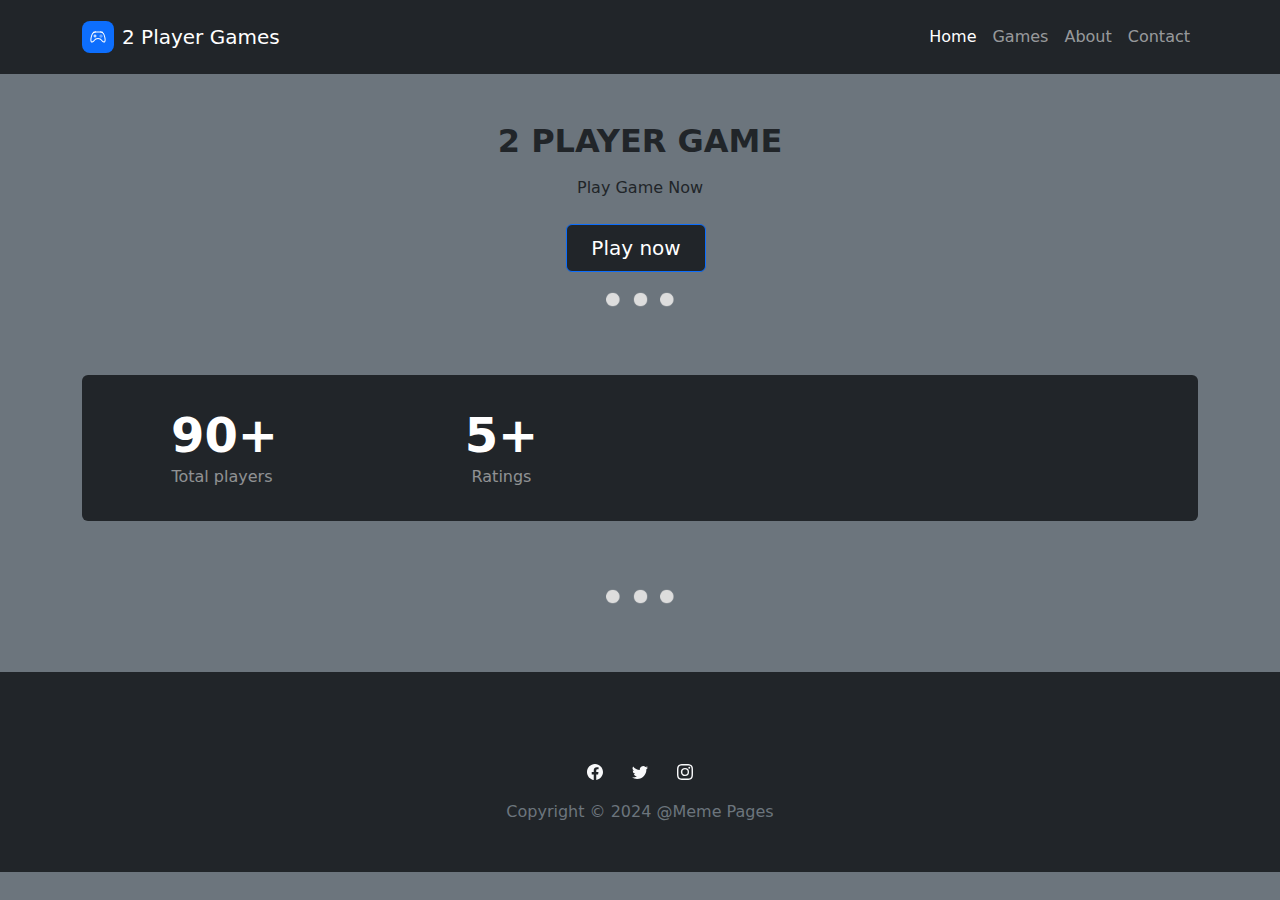
<file: index.html>
<!DOCTYPE html>
<html lang="en">

<head>
    <meta charset="utf-8">
    <meta name="viewport" content="width=device-width, initial-scale=1.0, shrink-to-fit=no">
    <title>2 Player Game</title>
    <link rel="stylesheet" href="assets/bootstrap/css/bootstrap.min.css">
    <link rel="stylesheet" href="assets/css/Articles-Cards-images.css">
    <link rel="stylesheet" href="assets/css/divider-text-middle.css">
    <link rel="stylesheet" href="assets/css/Juvi---3-Bullets-Divider---Center-Grey.css">
    <link rel="stylesheet" href="assets/css/Navbar-Right-Links-Dark-icons.css">
</head>

<body class="bg-secondary">
    <nav class="navbar navbar-dark navbar-expand-md bg-dark py-3">
        <div class="container"><a class="navbar-brand d-flex align-items-center" href="#"><span class="bs-icon-sm bs-icon-rounded bs-icon-primary d-flex justify-content-center align-items-center me-2 bs-icon"><svg xmlns="http://www.w3.org/2000/svg" width="1em" height="1em" fill="currentColor" viewBox="0 0 16 16" class="bi bi-controller">
                        <path d="M11.5 6.027a.5.5 0 1 1-1 0 .5.5 0 0 1 1 0zm-1.5 1.5a.5.5 0 1 0 0-1 .5.5 0 0 0 0 1zm2.5-.5a.5.5 0 1 1-1 0 .5.5 0 0 1 1 0zm-1.5 1.5a.5.5 0 1 0 0-1 .5.5 0 0 0 0 1zm-6.5-3h1v1h1v1h-1v1h-1v-1h-1v-1h1v-1z"></path>
                        <path d="M3.051 3.26a.5.5 0 0 1 .354-.613l1.932-.518a.5.5 0 0 1 .62.39c.655-.079 1.35-.117 2.043-.117.72 0 1.443.041 2.12.126a.5.5 0 0 1 .622-.399l1.932.518a.5.5 0 0 1 .306.729c.14.09.266.19.373.297.408.408.78 1.05 1.095 1.772.32.733.599 1.591.805 2.466.206.875.34 1.78.364 2.606.024.816-.059 1.602-.328 2.21a1.42 1.42 0 0 1-1.445.83c-.636-.067-1.115-.394-1.513-.773-.245-.232-.496-.526-.739-.808-.126-.148-.25-.292-.368-.423-.728-.804-1.597-1.527-3.224-1.527-1.627 0-2.496.723-3.224 1.527-.119.131-.242.275-.368.423-.243.282-.494.575-.739.808-.398.38-.877.706-1.513.773a1.42 1.42 0 0 1-1.445-.83c-.27-.608-.352-1.395-.329-2.21.024-.826.16-1.73.365-2.606.206-.875.486-1.733.805-2.466.315-.722.687-1.364 1.094-1.772a2.34 2.34 0 0 1 .433-.335.504.504 0 0 1-.028-.079zm2.036.412c-.877.185-1.469.443-1.733.708-.276.276-.587.783-.885 1.465a13.748 13.748 0 0 0-.748 2.295 12.351 12.351 0 0 0-.339 2.406c-.022.755.062 1.368.243 1.776a.42.42 0 0 0 .426.24c.327-.034.61-.199.929-.502.212-.202.4-.423.615-.674.133-.156.276-.323.44-.504C4.861 9.969 5.978 9.027 8 9.027s3.139.942 3.965 1.855c.164.181.307.348.44.504.214.251.403.472.615.674.318.303.601.468.929.503a.42.42 0 0 0 .426-.241c.18-.408.265-1.02.243-1.776a12.354 12.354 0 0 0-.339-2.406 13.753 13.753 0 0 0-.748-2.295c-.298-.682-.61-1.19-.885-1.465-.264-.265-.856-.523-1.733-.708-.85-.179-1.877-.27-2.913-.27-1.036 0-2.063.091-2.913.27z"></path>
                    </svg></span><span>2 Player Games</span></a><button data-bs-toggle="collapse" class="navbar-toggler" data-bs-target="#navcol-5"><span class="visually-hidden">Toggle navigation</span><span class="navbar-toggler-icon"></span></button>
            <div class="collapse navbar-collapse" id="navcol-5">
                <ul class="navbar-nav ms-auto">
                    <li class="nav-item"><a class="nav-link active" href="index.html">Home</a></li>
                    <li class="nav-item"><a class="nav-link" href="Games.html">Games</a></li>
                    <li class="nav-item"><a class="nav-link" href="About.html">About</a></li>
                    <li class="nav-item"><a class="nav-link" href="Contact.html">Contact</a></li>
                </ul>
            </div>
        </div>
    </nav>
    <section class="py-4 py-xl-5">
        <div class="container h-100">
            <div class="row h-100">
                <div class="col-md-10 col-xl-8 text-center d-flex d-sm-flex d-md-flex justify-content-center align-items-center mx-auto justify-content-md-start align-items-md-center justify-content-xl-center">
                    <div>
                        <h2 class="text-uppercase fw-bold mb-3">2 Player Game</h2>
                        <p class="mb-4">Play Game Now</p><a class="btn btn-primary fs-5 bg-dark me-2 py-2 px-4" role="button" href="Games.html">Play now</a>
                    </div>
                </div>
            </div>
        </div>
        <div class="divider-75"></div>
        <div class="container py-4 py-xl-5">
            <div class="text-center text-white-50 bg-dark border rounded border-0 p-3">
                <div class="row row-cols-2 row-cols-md-4">
                    <div class="col">
                        <div class="p-3">
                            <h4 class="display-5 fw-bold text-white mb-0">90+</h4>
                            <p class="mb-0">Total players&nbsp;</p>
                        </div>
                    </div>
                    <div class="col">
                        <div class="p-3">
                            <h4 class="display-5 fw-bold text-white mb-0">5+</h4>
                            <p class="mb-0">Ratings</p>
                        </div>
                    </div>
                </div>
            </div>
        </div>
        <div class="divider-75"></div>
    </section>
    <footer class="text-center bg-dark">
        <div class="container text-white py-4 py-lg-5">
            <ul class="list-inline">
                <li class="list-inline-item me-4"></li>
                <li class="list-inline-item"></li>
            </ul>
            <ul class="list-inline">
                <li class="list-inline-item me-4"><svg xmlns="http://www.w3.org/2000/svg" width="1em" height="1em" fill="currentColor" viewBox="0 0 16 16" class="bi bi-facebook text-light">
                        <path d="M16 8.049c0-4.446-3.582-8.05-8-8.05C3.58 0-.002 3.603-.002 8.05c0 4.017 2.926 7.347 6.75 7.951v-5.625h-2.03V8.05H6.75V6.275c0-2.017 1.195-3.131 3.022-3.131.876 0 1.791.157 1.791.157v1.98h-1.009c-.993 0-1.303.621-1.303 1.258v1.51h2.218l-.354 2.326H9.25V16c3.824-.604 6.75-3.934 6.75-7.951z"></path>
                    </svg></li>
                <li class="list-inline-item me-4"><svg xmlns="http://www.w3.org/2000/svg" width="1em" height="1em" fill="currentColor" viewBox="0 0 16 16" class="bi bi-twitter text-light">
                        <path d="M5.026 15c6.038 0 9.341-5.003 9.341-9.334 0-.14 0-.282-.006-.422A6.685 6.685 0 0 0 16 3.542a6.658 6.658 0 0 1-1.889.518 3.301 3.301 0 0 0 1.447-1.817 6.533 6.533 0 0 1-2.087.793A3.286 3.286 0 0 0 7.875 6.03a9.325 9.325 0 0 1-6.767-3.429 3.289 3.289 0 0 0 1.018 4.382A3.323 3.323 0 0 1 .64 6.575v.045a3.288 3.288 0 0 0 2.632 3.218 3.203 3.203 0 0 1-.865.115 3.23 3.23 0 0 1-.614-.057 3.283 3.283 0 0 0 3.067 2.277A6.588 6.588 0 0 1 .78 13.58a6.32 6.32 0 0 1-.78-.045A9.344 9.344 0 0 0 5.026 15z"></path>
                    </svg></li>
                <li class="list-inline-item"><svg xmlns="http://www.w3.org/2000/svg" width="1em" height="1em" fill="currentColor" viewBox="0 0 16 16" class="bi bi-instagram text-light">
                        <path d="M8 0C5.829 0 5.556.01 4.703.048 3.85.088 3.269.222 2.76.42a3.917 3.917 0 0 0-1.417.923A3.927 3.927 0 0 0 .42 2.76C.222 3.268.087 3.85.048 4.7.01 5.555 0 5.827 0 8.001c0 2.172.01 2.444.048 3.297.04.852.174 1.433.372 1.942.205.526.478.972.923 1.417.444.445.89.719 1.416.923.51.198 1.09.333 1.942.372C5.555 15.99 5.827 16 8 16s2.444-.01 3.298-.048c.851-.04 1.434-.174 1.943-.372a3.916 3.916 0 0 0 1.416-.923c.445-.445.718-.891.923-1.417.197-.509.332-1.09.372-1.942C15.99 10.445 16 10.173 16 8s-.01-2.445-.048-3.299c-.04-.851-.175-1.433-.372-1.941a3.926 3.926 0 0 0-.923-1.417A3.911 3.911 0 0 0 13.24.42c-.51-.198-1.092-.333-1.943-.372C10.443.01 10.172 0 7.998 0h.003zm-.717 1.442h.718c2.136 0 2.389.007 3.232.046.78.035 1.204.166 1.486.275.373.145.64.319.92.599.28.28.453.546.598.92.11.281.24.705.275 1.485.039.843.047 1.096.047 3.231s-.008 2.389-.047 3.232c-.035.78-.166 1.203-.275 1.485a2.47 2.47 0 0 1-.599.919c-.28.28-.546.453-.92.598-.28.11-.704.24-1.485.276-.843.038-1.096.047-3.232.047s-2.39-.009-3.233-.047c-.78-.036-1.203-.166-1.485-.276a2.478 2.478 0 0 1-.92-.598 2.48 2.48 0 0 1-.6-.92c-.109-.281-.24-.705-.275-1.485-.038-.843-.046-1.096-.046-3.233 0-2.136.008-2.388.046-3.231.036-.78.166-1.204.276-1.486.145-.373.319-.64.599-.92.28-.28.546-.453.92-.598.282-.11.705-.24 1.485-.276.738-.034 1.024-.044 2.515-.045v.002zm4.988 1.328a.96.96 0 1 0 0 1.92.96.96 0 0 0 0-1.92zm-4.27 1.122a4.109 4.109 0 1 0 0 8.217 4.109 4.109 0 0 0 0-8.217zm0 1.441a2.667 2.667 0 1 1 0 5.334 2.667 2.667 0 0 1 0-5.334z"></path>
                    </svg></li>
            </ul>
            <p class="text-muted mb-0">Copyright © 2024 @Meme Pages</p>
        </div>
    </footer>
    <script src="assets/bootstrap/js/bootstrap.min.js"></script>
</body>

</html>
</file>
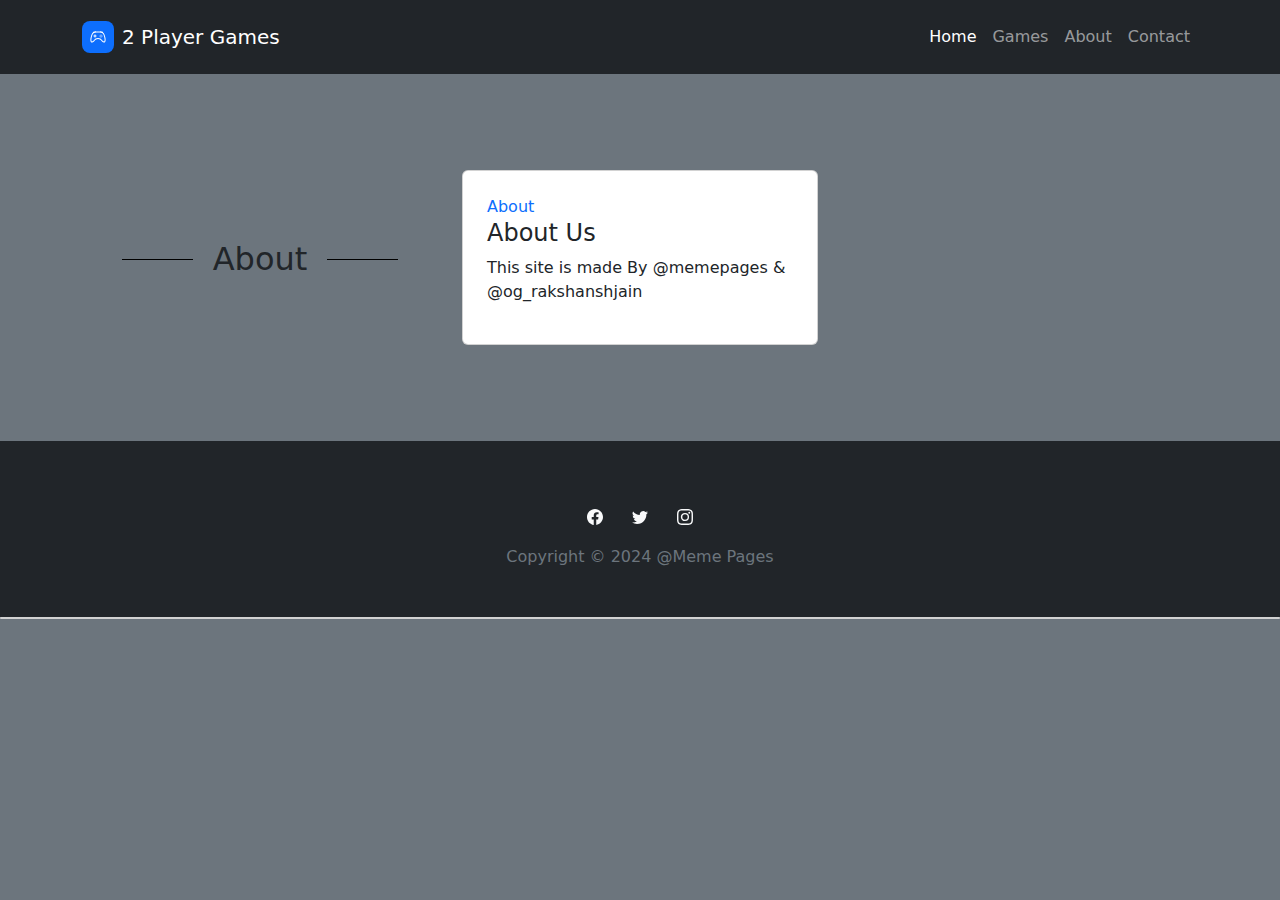
<file: About.html>
<!DOCTYPE html>
<html lang="en">

<head>
    <meta charset="utf-8">
    <meta name="viewport" content="width=device-width, initial-scale=1.0, shrink-to-fit=no">
    <title>2 Player Game</title>
    <link rel="stylesheet" href="assets/bootstrap/css/bootstrap.min.css">
    <link rel="stylesheet" href="assets/css/Articles-Cards-images.css">
    <link rel="stylesheet" href="assets/css/divider-text-middle.css">
    <link rel="stylesheet" href="assets/css/Juvi---3-Bullets-Divider---Center-Grey.css">
    <link rel="stylesheet" href="assets/css/Navbar-Right-Links-Dark-icons.css">
</head>

<body class="bg-secondary">
    <nav class="navbar navbar-dark navbar-expand-md bg-dark py-3">
        <div class="container"><a class="navbar-brand d-flex align-items-center" href="#"><span class="bs-icon-sm bs-icon-rounded bs-icon-primary d-flex justify-content-center align-items-center me-2 bs-icon"><svg xmlns="http://www.w3.org/2000/svg" width="1em" height="1em" fill="currentColor" viewBox="0 0 16 16" class="bi bi-controller">
                        <path d="M11.5 6.027a.5.5 0 1 1-1 0 .5.5 0 0 1 1 0zm-1.5 1.5a.5.5 0 1 0 0-1 .5.5 0 0 0 0 1zm2.5-.5a.5.5 0 1 1-1 0 .5.5 0 0 1 1 0zm-1.5 1.5a.5.5 0 1 0 0-1 .5.5 0 0 0 0 1zm-6.5-3h1v1h1v1h-1v1h-1v-1h-1v-1h1v-1z"></path>
                        <path d="M3.051 3.26a.5.5 0 0 1 .354-.613l1.932-.518a.5.5 0 0 1 .62.39c.655-.079 1.35-.117 2.043-.117.72 0 1.443.041 2.12.126a.5.5 0 0 1 .622-.399l1.932.518a.5.5 0 0 1 .306.729c.14.09.266.19.373.297.408.408.78 1.05 1.095 1.772.32.733.599 1.591.805 2.466.206.875.34 1.78.364 2.606.024.816-.059 1.602-.328 2.21a1.42 1.42 0 0 1-1.445.83c-.636-.067-1.115-.394-1.513-.773-.245-.232-.496-.526-.739-.808-.126-.148-.25-.292-.368-.423-.728-.804-1.597-1.527-3.224-1.527-1.627 0-2.496.723-3.224 1.527-.119.131-.242.275-.368.423-.243.282-.494.575-.739.808-.398.38-.877.706-1.513.773a1.42 1.42 0 0 1-1.445-.83c-.27-.608-.352-1.395-.329-2.21.024-.826.16-1.73.365-2.606.206-.875.486-1.733.805-2.466.315-.722.687-1.364 1.094-1.772a2.34 2.34 0 0 1 .433-.335.504.504 0 0 1-.028-.079zm2.036.412c-.877.185-1.469.443-1.733.708-.276.276-.587.783-.885 1.465a13.748 13.748 0 0 0-.748 2.295 12.351 12.351 0 0 0-.339 2.406c-.022.755.062 1.368.243 1.776a.42.42 0 0 0 .426.24c.327-.034.61-.199.929-.502.212-.202.4-.423.615-.674.133-.156.276-.323.44-.504C4.861 9.969 5.978 9.027 8 9.027s3.139.942 3.965 1.855c.164.181.307.348.44.504.214.251.403.472.615.674.318.303.601.468.929.503a.42.42 0 0 0 .426-.241c.18-.408.265-1.02.243-1.776a12.354 12.354 0 0 0-.339-2.406 13.753 13.753 0 0 0-.748-2.295c-.298-.682-.61-1.19-.885-1.465-.264-.265-.856-.523-1.733-.708-.85-.179-1.877-.27-2.913-.27-1.036 0-2.063.091-2.913.27z"></path>
                    </svg></span><span>2 Player Games</span></a><button data-bs-toggle="collapse" class="navbar-toggler" data-bs-target="#navcol-5"><span class="visually-hidden">Toggle navigation</span><span class="navbar-toggler-icon"></span></button>
            <div class="collapse navbar-collapse" id="navcol-5">
                <ul class="navbar-nav ms-auto">
                    <li class="nav-item"><a class="nav-link active" href="index.html">Home</a></li>
                    <li class="nav-item"><a class="nav-link" href="Games.html">Games</a></li>
                    <li class="nav-item"><a class="nav-link" href="About.html">About</a></li>
                    <li class="nav-item"><a class="nav-link" href="Contact.html">Contact</a></li>
                </ul>
            </div>
        </div>
    </nav>
    <section class="py-4 py-xl-5">
        <div class="container py-4 py-xl-5">
            <div class="row gy-4 row-cols-1 row-cols-md-2 row-cols-xl-3">
                <div class="col">
                    <div style="text-align: center;">
                        <h2 class="divider-style"><span class="bg-secondary">About</span></h2>
                    </div>
                </div>
                <div class="col">
                    <div class="card">
                        <div class="card-body p-4">
                            <p class="text-primary card-text mb-0">About</p>
                            <h4 class="card-title">About Us</h4>
                            <p class="card-text">This site is made By @memepages &amp; @og_rakshanshjain</p>
                            <div class="d-flex"></div>
                        </div>
                    </div>
                </div>
            </div>
        </div>
    </section>
    <footer class="text-center bg-dark">
        <div class="container text-white py-4 py-lg-5">
            <ul class="list-inline"></ul>
            <ul class="list-inline">
                <li class="list-inline-item me-4"><svg xmlns="http://www.w3.org/2000/svg" width="1em" height="1em" fill="currentColor" viewBox="0 0 16 16" class="bi bi-facebook text-light">
                        <path d="M16 8.049c0-4.446-3.582-8.05-8-8.05C3.58 0-.002 3.603-.002 8.05c0 4.017 2.926 7.347 6.75 7.951v-5.625h-2.03V8.05H6.75V6.275c0-2.017 1.195-3.131 3.022-3.131.876 0 1.791.157 1.791.157v1.98h-1.009c-.993 0-1.303.621-1.303 1.258v1.51h2.218l-.354 2.326H9.25V16c3.824-.604 6.75-3.934 6.75-7.951z"></path>
                    </svg></li>
                <li class="list-inline-item me-4"><svg xmlns="http://www.w3.org/2000/svg" width="1em" height="1em" fill="currentColor" viewBox="0 0 16 16" class="bi bi-twitter text-light">
                        <path d="M5.026 15c6.038 0 9.341-5.003 9.341-9.334 0-.14 0-.282-.006-.422A6.685 6.685 0 0 0 16 3.542a6.658 6.658 0 0 1-1.889.518 3.301 3.301 0 0 0 1.447-1.817 6.533 6.533 0 0 1-2.087.793A3.286 3.286 0 0 0 7.875 6.03a9.325 9.325 0 0 1-6.767-3.429 3.289 3.289 0 0 0 1.018 4.382A3.323 3.323 0 0 1 .64 6.575v.045a3.288 3.288 0 0 0 2.632 3.218 3.203 3.203 0 0 1-.865.115 3.23 3.23 0 0 1-.614-.057 3.283 3.283 0 0 0 3.067 2.277A6.588 6.588 0 0 1 .78 13.58a6.32 6.32 0 0 1-.78-.045A9.344 9.344 0 0 0 5.026 15z"></path>
                    </svg></li>
                <li class="list-inline-item"><svg xmlns="http://www.w3.org/2000/svg" width="1em" height="1em" fill="currentColor" viewBox="0 0 16 16" class="bi bi-instagram text-light">
                        <path d="M8 0C5.829 0 5.556.01 4.703.048 3.85.088 3.269.222 2.76.42a3.917 3.917 0 0 0-1.417.923A3.927 3.927 0 0 0 .42 2.76C.222 3.268.087 3.85.048 4.7.01 5.555 0 5.827 0 8.001c0 2.172.01 2.444.048 3.297.04.852.174 1.433.372 1.942.205.526.478.972.923 1.417.444.445.89.719 1.416.923.51.198 1.09.333 1.942.372C5.555 15.99 5.827 16 8 16s2.444-.01 3.298-.048c.851-.04 1.434-.174 1.943-.372a3.916 3.916 0 0 0 1.416-.923c.445-.445.718-.891.923-1.417.197-.509.332-1.09.372-1.942C15.99 10.445 16 10.173 16 8s-.01-2.445-.048-3.299c-.04-.851-.175-1.433-.372-1.941a3.926 3.926 0 0 0-.923-1.417A3.911 3.911 0 0 0 13.24.42c-.51-.198-1.092-.333-1.943-.372C10.443.01 10.172 0 7.998 0h.003zm-.717 1.442h.718c2.136 0 2.389.007 3.232.046.78.035 1.204.166 1.486.275.373.145.64.319.92.599.28.28.453.546.598.92.11.281.24.705.275 1.485.039.843.047 1.096.047 3.231s-.008 2.389-.047 3.232c-.035.78-.166 1.203-.275 1.485a2.47 2.47 0 0 1-.599.919c-.28.28-.546.453-.92.598-.28.11-.704.24-1.485.276-.843.038-1.096.047-3.232.047s-2.39-.009-3.233-.047c-.78-.036-1.203-.166-1.485-.276a2.478 2.478 0 0 1-.92-.598 2.48 2.48 0 0 1-.6-.92c-.109-.281-.24-.705-.275-1.485-.038-.843-.046-1.096-.046-3.233 0-2.136.008-2.388.046-3.231.036-.78.166-1.204.276-1.486.145-.373.319-.64.599-.92.28-.28.546-.453.92-.598.282-.11.705-.24 1.485-.276.738-.034 1.024-.044 2.515-.045v.002zm4.988 1.328a.96.96 0 1 0 0 1.92.96.96 0 0 0 0-1.92zm-4.27 1.122a4.109 4.109 0 1 0 0 8.217 4.109 4.109 0 0 0 0-8.217zm0 1.441a2.667 2.667 0 1 1 0 5.334 2.667 2.667 0 0 1 0-5.334z"></path>
                    </svg></li>
            </ul>
            <p class="text-muted mb-0">Copyright © 2024 @Meme Pages</p>
        </div>
    </footer>
    <div class="card"></div>
    <script src="assets/bootstrap/js/bootstrap.min.js"></script>
</body>

</html>
</file>
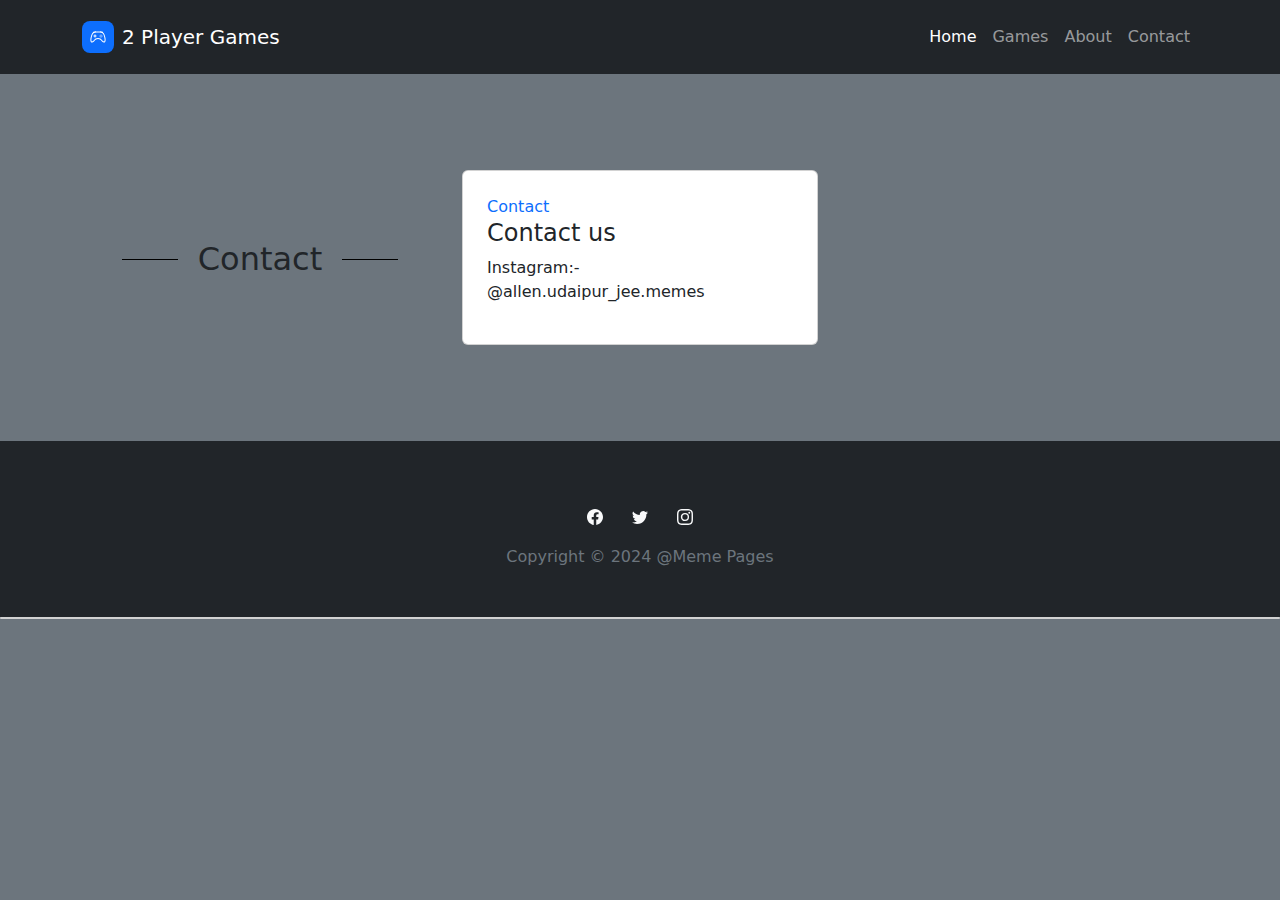
<file: Contact.html>
<!DOCTYPE html>
<html lang="en">

<head>
    <meta charset="utf-8">
    <meta name="viewport" content="width=device-width, initial-scale=1.0, shrink-to-fit=no">
    <title>2 Player Game</title>
    <link rel="stylesheet" href="assets/bootstrap/css/bootstrap.min.css">
    <link rel="stylesheet" href="assets/css/Articles-Cards-images.css">
    <link rel="stylesheet" href="assets/css/divider-text-middle.css">
    <link rel="stylesheet" href="assets/css/Juvi---3-Bullets-Divider---Center-Grey.css">
    <link rel="stylesheet" href="assets/css/Navbar-Right-Links-Dark-icons.css">
</head>

<body class="bg-secondary">
    <nav class="navbar navbar-dark navbar-expand-md bg-dark py-3">
        <div class="container"><a class="navbar-brand d-flex align-items-center" href="#"><span class="bs-icon-sm bs-icon-rounded bs-icon-primary d-flex justify-content-center align-items-center me-2 bs-icon"><svg xmlns="http://www.w3.org/2000/svg" width="1em" height="1em" fill="currentColor" viewBox="0 0 16 16" class="bi bi-controller">
                        <path d="M11.5 6.027a.5.5 0 1 1-1 0 .5.5 0 0 1 1 0zm-1.5 1.5a.5.5 0 1 0 0-1 .5.5 0 0 0 0 1zm2.5-.5a.5.5 0 1 1-1 0 .5.5 0 0 1 1 0zm-1.5 1.5a.5.5 0 1 0 0-1 .5.5 0 0 0 0 1zm-6.5-3h1v1h1v1h-1v1h-1v-1h-1v-1h1v-1z"></path>
                        <path d="M3.051 3.26a.5.5 0 0 1 .354-.613l1.932-.518a.5.5 0 0 1 .62.39c.655-.079 1.35-.117 2.043-.117.72 0 1.443.041 2.12.126a.5.5 0 0 1 .622-.399l1.932.518a.5.5 0 0 1 .306.729c.14.09.266.19.373.297.408.408.78 1.05 1.095 1.772.32.733.599 1.591.805 2.466.206.875.34 1.78.364 2.606.024.816-.059 1.602-.328 2.21a1.42 1.42 0 0 1-1.445.83c-.636-.067-1.115-.394-1.513-.773-.245-.232-.496-.526-.739-.808-.126-.148-.25-.292-.368-.423-.728-.804-1.597-1.527-3.224-1.527-1.627 0-2.496.723-3.224 1.527-.119.131-.242.275-.368.423-.243.282-.494.575-.739.808-.398.38-.877.706-1.513.773a1.42 1.42 0 0 1-1.445-.83c-.27-.608-.352-1.395-.329-2.21.024-.826.16-1.73.365-2.606.206-.875.486-1.733.805-2.466.315-.722.687-1.364 1.094-1.772a2.34 2.34 0 0 1 .433-.335.504.504 0 0 1-.028-.079zm2.036.412c-.877.185-1.469.443-1.733.708-.276.276-.587.783-.885 1.465a13.748 13.748 0 0 0-.748 2.295 12.351 12.351 0 0 0-.339 2.406c-.022.755.062 1.368.243 1.776a.42.42 0 0 0 .426.24c.327-.034.61-.199.929-.502.212-.202.4-.423.615-.674.133-.156.276-.323.44-.504C4.861 9.969 5.978 9.027 8 9.027s3.139.942 3.965 1.855c.164.181.307.348.44.504.214.251.403.472.615.674.318.303.601.468.929.503a.42.42 0 0 0 .426-.241c.18-.408.265-1.02.243-1.776a12.354 12.354 0 0 0-.339-2.406 13.753 13.753 0 0 0-.748-2.295c-.298-.682-.61-1.19-.885-1.465-.264-.265-.856-.523-1.733-.708-.85-.179-1.877-.27-2.913-.27-1.036 0-2.063.091-2.913.27z"></path>
                    </svg></span><span>2 Player Games</span></a><button data-bs-toggle="collapse" class="navbar-toggler" data-bs-target="#navcol-5"><span class="visually-hidden">Toggle navigation</span><span class="navbar-toggler-icon"></span></button>
            <div class="collapse navbar-collapse" id="navcol-5">
                <ul class="navbar-nav ms-auto">
                    <li class="nav-item"><a class="nav-link active" href="index.html">Home</a></li>
                    <li class="nav-item"><a class="nav-link" href="Games.html">Games</a></li>
                    <li class="nav-item"><a class="nav-link" href="About.html">About</a></li>
                    <li class="nav-item"><a class="nav-link" href="Contact.html">Contact</a></li>
                </ul>
            </div>
        </div>
    </nav>
    <section class="py-4 py-xl-5">
        <div class="container py-4 py-xl-5">
            <div class="row gy-4 row-cols-1 row-cols-md-2 row-cols-xl-3">
                <div class="col">
                    <div style="text-align: center;">
                        <h2 class="divider-style"><span class="bg-secondary">Contact</span></h2>
                    </div>
                </div>
                <div class="col">
                    <div class="card">
                        <div class="card-body p-4">
                            <p class="text-primary card-text mb-0">Contact</p>
                            <h4 class="card-title">Contact us</h4>
                            <p class="card-text">Instagram:- @allen.udaipur_jee.memes</p>
                            <div class="d-flex"></div>
                        </div>
                    </div>
                </div>
            </div>
        </div>
    </section>
    <footer class="text-center bg-dark">
        <div class="container text-white py-4 py-lg-5">
            <ul class="list-inline"></ul>
            <ul class="list-inline">
                <li class="list-inline-item me-4"><svg xmlns="http://www.w3.org/2000/svg" width="1em" height="1em" fill="currentColor" viewBox="0 0 16 16" class="bi bi-facebook text-light">
                        <path d="M16 8.049c0-4.446-3.582-8.05-8-8.05C3.58 0-.002 3.603-.002 8.05c0 4.017 2.926 7.347 6.75 7.951v-5.625h-2.03V8.05H6.75V6.275c0-2.017 1.195-3.131 3.022-3.131.876 0 1.791.157 1.791.157v1.98h-1.009c-.993 0-1.303.621-1.303 1.258v1.51h2.218l-.354 2.326H9.25V16c3.824-.604 6.75-3.934 6.75-7.951z"></path>
                    </svg></li>
                <li class="list-inline-item me-4"><svg xmlns="http://www.w3.org/2000/svg" width="1em" height="1em" fill="currentColor" viewBox="0 0 16 16" class="bi bi-twitter text-light">
                        <path d="M5.026 15c6.038 0 9.341-5.003 9.341-9.334 0-.14 0-.282-.006-.422A6.685 6.685 0 0 0 16 3.542a6.658 6.658 0 0 1-1.889.518 3.301 3.301 0 0 0 1.447-1.817 6.533 6.533 0 0 1-2.087.793A3.286 3.286 0 0 0 7.875 6.03a9.325 9.325 0 0 1-6.767-3.429 3.289 3.289 0 0 0 1.018 4.382A3.323 3.323 0 0 1 .64 6.575v.045a3.288 3.288 0 0 0 2.632 3.218 3.203 3.203 0 0 1-.865.115 3.23 3.23 0 0 1-.614-.057 3.283 3.283 0 0 0 3.067 2.277A6.588 6.588 0 0 1 .78 13.58a6.32 6.32 0 0 1-.78-.045A9.344 9.344 0 0 0 5.026 15z"></path>
                    </svg></li>
                <li class="list-inline-item"><svg xmlns="http://www.w3.org/2000/svg" width="1em" height="1em" fill="currentColor" viewBox="0 0 16 16" class="bi bi-instagram text-light">
                        <path d="M8 0C5.829 0 5.556.01 4.703.048 3.85.088 3.269.222 2.76.42a3.917 3.917 0 0 0-1.417.923A3.927 3.927 0 0 0 .42 2.76C.222 3.268.087 3.85.048 4.7.01 5.555 0 5.827 0 8.001c0 2.172.01 2.444.048 3.297.04.852.174 1.433.372 1.942.205.526.478.972.923 1.417.444.445.89.719 1.416.923.51.198 1.09.333 1.942.372C5.555 15.99 5.827 16 8 16s2.444-.01 3.298-.048c.851-.04 1.434-.174 1.943-.372a3.916 3.916 0 0 0 1.416-.923c.445-.445.718-.891.923-1.417.197-.509.332-1.09.372-1.942C15.99 10.445 16 10.173 16 8s-.01-2.445-.048-3.299c-.04-.851-.175-1.433-.372-1.941a3.926 3.926 0 0 0-.923-1.417A3.911 3.911 0 0 0 13.24.42c-.51-.198-1.092-.333-1.943-.372C10.443.01 10.172 0 7.998 0h.003zm-.717 1.442h.718c2.136 0 2.389.007 3.232.046.78.035 1.204.166 1.486.275.373.145.64.319.92.599.28.28.453.546.598.92.11.281.24.705.275 1.485.039.843.047 1.096.047 3.231s-.008 2.389-.047 3.232c-.035.78-.166 1.203-.275 1.485a2.47 2.47 0 0 1-.599.919c-.28.28-.546.453-.92.598-.28.11-.704.24-1.485.276-.843.038-1.096.047-3.232.047s-2.39-.009-3.233-.047c-.78-.036-1.203-.166-1.485-.276a2.478 2.478 0 0 1-.92-.598 2.48 2.48 0 0 1-.6-.92c-.109-.281-.24-.705-.275-1.485-.038-.843-.046-1.096-.046-3.233 0-2.136.008-2.388.046-3.231.036-.78.166-1.204.276-1.486.145-.373.319-.64.599-.92.28-.28.546-.453.92-.598.282-.11.705-.24 1.485-.276.738-.034 1.024-.044 2.515-.045v.002zm4.988 1.328a.96.96 0 1 0 0 1.92.96.96 0 0 0 0-1.92zm-4.27 1.122a4.109 4.109 0 1 0 0 8.217 4.109 4.109 0 0 0 0-8.217zm0 1.441a2.667 2.667 0 1 1 0 5.334 2.667 2.667 0 0 1 0-5.334z"></path>
                    </svg></li>
            </ul>
            <p class="text-muted mb-0">Copyright © 2024 @Meme Pages</p>
        </div>
    </footer>
    <div class="card"></div>
    <script src="assets/bootstrap/js/bootstrap.min.js"></script>
</body>

</html>
</file>
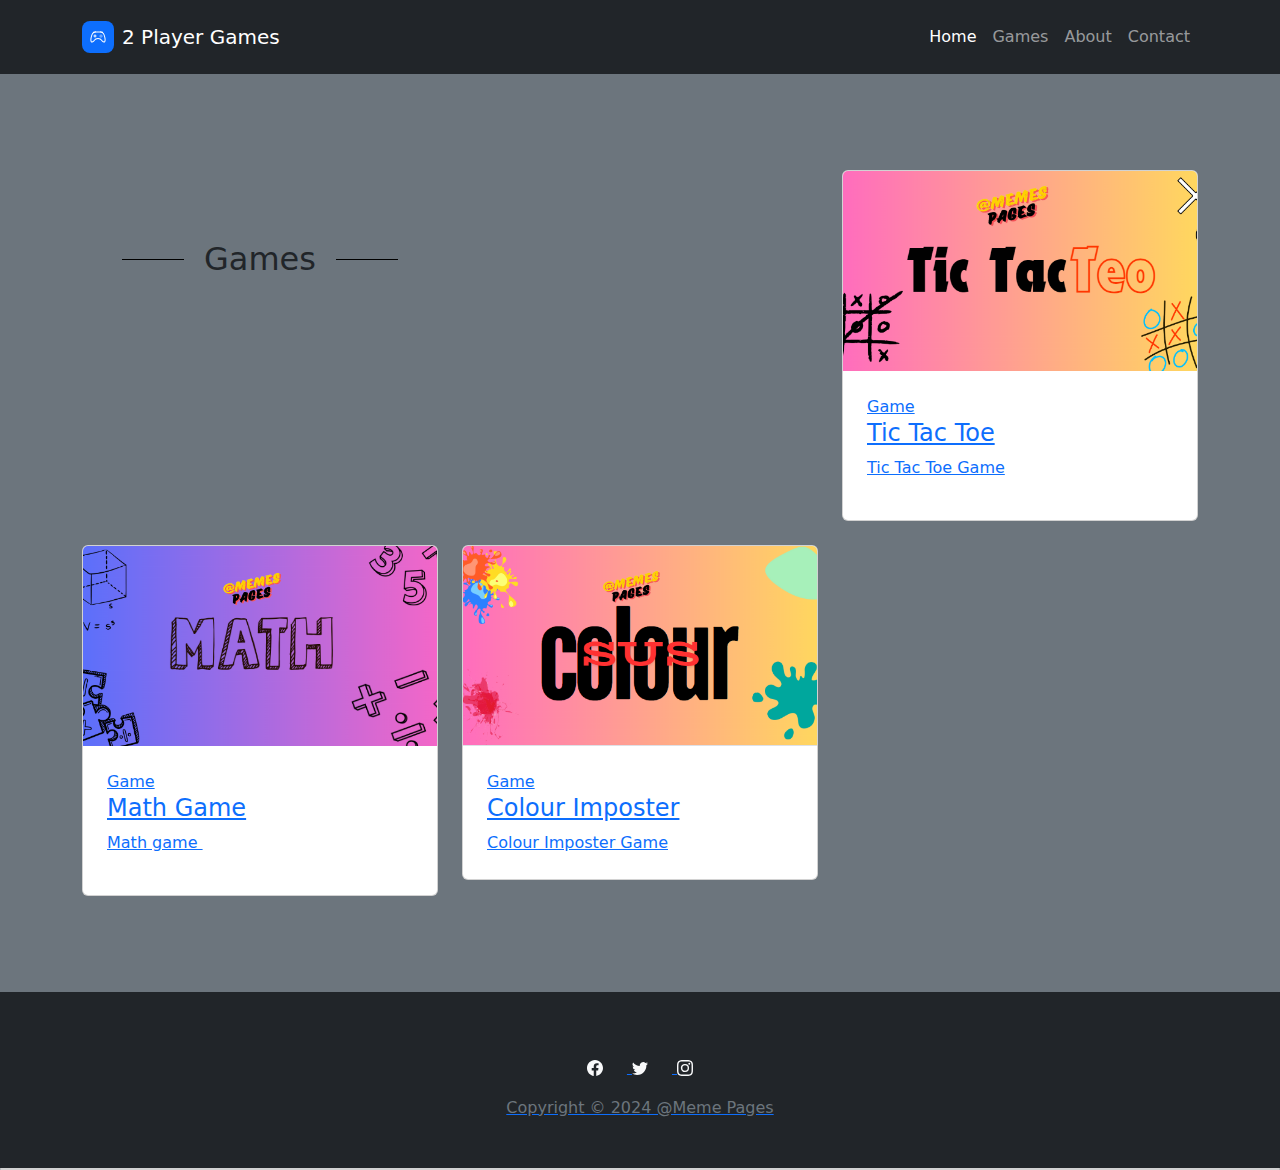
<file: Games.html>
<!DOCTYPE html>
<html lang="en">

<head>
    <meta charset="utf-8">
    <meta name="viewport" content="width=device-width, initial-scale=1.0, shrink-to-fit=no">
    <title>2 Player Game</title>
    <link rel="stylesheet" href="assets/bootstrap/css/bootstrap.min.css">
    <link rel="stylesheet" href="assets/css/Articles-Cards-images.css">
    <link rel="stylesheet" href="assets/css/divider-text-middle.css">
    <link rel="stylesheet" href="assets/css/Juvi---3-Bullets-Divider---Center-Grey.css">
    <link rel="stylesheet" href="assets/css/Navbar-Right-Links-Dark-icons.css">
</head>

<body class="bg-secondary">
    <nav class="navbar navbar-dark navbar-expand-md bg-dark py-3">
        <div class="container"><a class="navbar-brand d-flex align-items-center" href="#"><span class="bs-icon-sm bs-icon-rounded bs-icon-primary d-flex justify-content-center align-items-center me-2 bs-icon"><svg xmlns="http://www.w3.org/2000/svg" width="1em" height="1em" fill="currentColor" viewBox="0 0 16 16" class="bi bi-controller">
                        <path d="M11.5 6.027a.5.5 0 1 1-1 0 .5.5 0 0 1 1 0zm-1.5 1.5a.5.5 0 1 0 0-1 .5.5 0 0 0 0 1zm2.5-.5a.5.5 0 1 1-1 0 .5.5 0 0 1 1 0zm-1.5 1.5a.5.5 0 1 0 0-1 .5.5 0 0 0 0 1zm-6.5-3h1v1h1v1h-1v1h-1v-1h-1v-1h1v-1z"></path>
                        <path d="M3.051 3.26a.5.5 0 0 1 .354-.613l1.932-.518a.5.5 0 0 1 .62.39c.655-.079 1.35-.117 2.043-.117.72 0 1.443.041 2.12.126a.5.5 0 0 1 .622-.399l1.932.518a.5.5 0 0 1 .306.729c.14.09.266.19.373.297.408.408.78 1.05 1.095 1.772.32.733.599 1.591.805 2.466.206.875.34 1.78.364 2.606.024.816-.059 1.602-.328 2.21a1.42 1.42 0 0 1-1.445.83c-.636-.067-1.115-.394-1.513-.773-.245-.232-.496-.526-.739-.808-.126-.148-.25-.292-.368-.423-.728-.804-1.597-1.527-3.224-1.527-1.627 0-2.496.723-3.224 1.527-.119.131-.242.275-.368.423-.243.282-.494.575-.739.808-.398.38-.877.706-1.513.773a1.42 1.42 0 0 1-1.445-.83c-.27-.608-.352-1.395-.329-2.21.024-.826.16-1.73.365-2.606.206-.875.486-1.733.805-2.466.315-.722.687-1.364 1.094-1.772a2.34 2.34 0 0 1 .433-.335.504.504 0 0 1-.028-.079zm2.036.412c-.877.185-1.469.443-1.733.708-.276.276-.587.783-.885 1.465a13.748 13.748 0 0 0-.748 2.295 12.351 12.351 0 0 0-.339 2.406c-.022.755.062 1.368.243 1.776a.42.42 0 0 0 .426.24c.327-.034.61-.199.929-.502.212-.202.4-.423.615-.674.133-.156.276-.323.44-.504C4.861 9.969 5.978 9.027 8 9.027s3.139.942 3.965 1.855c.164.181.307.348.44.504.214.251.403.472.615.674.318.303.601.468.929.503a.42.42 0 0 0 .426-.241c.18-.408.265-1.02.243-1.776a12.354 12.354 0 0 0-.339-2.406 13.753 13.753 0 0 0-.748-2.295c-.298-.682-.61-1.19-.885-1.465-.264-.265-.856-.523-1.733-.708-.85-.179-1.877-.27-2.913-.27-1.036 0-2.063.091-2.913.27z"></path>
                    </svg></span><span>2 Player Games</span></a><button data-bs-toggle="collapse" class="navbar-toggler" data-bs-target="#navcol-5"><span class="visually-hidden">Toggle navigation</span><span class="navbar-toggler-icon"></span></button>
            <div class="collapse navbar-collapse" id="navcol-5">
                <ul class="navbar-nav ms-auto">
                    <li class="nav-item"><a class="nav-link active" href="index.html">Home</a></li>
                    <li class="nav-item"><a class="nav-link" href="Games.html">Games</a></li>
                    <li class="nav-item"><a class="nav-link" href="About.html">About</a></li>
                    <li class="nav-item"><a class="nav-link" href="Contact.html">Contact</a></li>
                </ul>
            </div>
        </div>
    </nav>
    <section class="py-4 py-xl-5">
        <div class="container py-4 py-xl-5">
            <div class="row gy-4 row-cols-1 row-cols-md-2 row-cols-xl-3">
                <div class="col">
                    <div style="text-align: center;">
                        <h2 class="divider-style"><span class="bg-secondary">Games</span></h2>
                    </div>
                </div><a href="Games/Tic Tac Toe/Tic-Tac-Toe.html">
                <div class="col">
                    <div class="card"><img class="card-img-top w-100 d-block fit-cover" style="height: 200px;" src="assets/img/Screenshot%20(1283).png">
                        <div class="card-body p-4">
                            <p class="text-primary card-text mb-0">Game</p>
                            <h4 class="card-title">Tic Tac Toe</h4>
                            <p class="card-text">Tic Tac Toe Game</p>
                            <div class="d-flex"></div>
                        </div>
                    </div></a>
                </div><a href="Games/Math Game/Math-Game.html">
                <div class="col">
                    <div class="card"><img class="card-img-top w-100 d-block fit-cover" style="height: 200px;" src="assets/img/1.png">
                        <div class="card-body p-4">
                            <p class="text-primary card-text mb-0">Game</p>
                            <h4 class="card-title">Math Game</h4>
                            <p class="card-text">Math game&nbsp;</p>
                            <div class="d-flex"></div>
                        </div>
                    </div>
                </div></a>
    <a href="Games/Imposter/SuS.html">
                <div class="col">
                    <div class="card"><img class="card-img-top w-100 d-block fit-cover" style="height: 200px;" src="assets/img/2.png">
                        <div class="card-body p-4">
                            <p class="text-primary card-text mb-0">Game</p>
                            <h4 class="card-title">Colour Imposter</h4>
                            <p class="card-text">Colour Imposter Game</p>
                        </div>
                    </div>
                </div>
            </div>
        </div>
    </section>
    <footer class="text-center bg-dark">
        <div class="container text-white py-4 py-lg-5">
            <ul class="list-inline"></ul>
            <ul class="list-inline">
                <li class="list-inline-item me-4"><svg xmlns="http://www.w3.org/2000/svg" width="1em" height="1em" fill="currentColor" viewBox="0 0 16 16" class="bi bi-facebook text-light">
                        <path d="M16 8.049c0-4.446-3.582-8.05-8-8.05C3.58 0-.002 3.603-.002 8.05c0 4.017 2.926 7.347 6.75 7.951v-5.625h-2.03V8.05H6.75V6.275c0-2.017 1.195-3.131 3.022-3.131.876 0 1.791.157 1.791.157v1.98h-1.009c-.993 0-1.303.621-1.303 1.258v1.51h2.218l-.354 2.326H9.25V16c3.824-.604 6.75-3.934 6.75-7.951z"></path>
                    </svg></li>
                <li class="list-inline-item me-4"><svg xmlns="http://www.w3.org/2000/svg" width="1em" height="1em" fill="currentColor" viewBox="0 0 16 16" class="bi bi-twitter text-light">
                        <path d="M5.026 15c6.038 0 9.341-5.003 9.341-9.334 0-.14 0-.282-.006-.422A6.685 6.685 0 0 0 16 3.542a6.658 6.658 0 0 1-1.889.518 3.301 3.301 0 0 0 1.447-1.817 6.533 6.533 0 0 1-2.087.793A3.286 3.286 0 0 0 7.875 6.03a9.325 9.325 0 0 1-6.767-3.429 3.289 3.289 0 0 0 1.018 4.382A3.323 3.323 0 0 1 .64 6.575v.045a3.288 3.288 0 0 0 2.632 3.218 3.203 3.203 0 0 1-.865.115 3.23 3.23 0 0 1-.614-.057 3.283 3.283 0 0 0 3.067 2.277A6.588 6.588 0 0 1 .78 13.58a6.32 6.32 0 0 1-.78-.045A9.344 9.344 0 0 0 5.026 15z"></path>
                    </svg></li>
                <li class="list-inline-item"><svg xmlns="http://www.w3.org/2000/svg" width="1em" height="1em" fill="currentColor" viewBox="0 0 16 16" class="bi bi-instagram text-light">
                        <path d="M8 0C5.829 0 5.556.01 4.703.048 3.85.088 3.269.222 2.76.42a3.917 3.917 0 0 0-1.417.923A3.927 3.927 0 0 0 .42 2.76C.222 3.268.087 3.85.048 4.7.01 5.555 0 5.827 0 8.001c0 2.172.01 2.444.048 3.297.04.852.174 1.433.372 1.942.205.526.478.972.923 1.417.444.445.89.719 1.416.923.51.198 1.09.333 1.942.372C5.555 15.99 5.827 16 8 16s2.444-.01 3.298-.048c.851-.04 1.434-.174 1.943-.372a3.916 3.916 0 0 0 1.416-.923c.445-.445.718-.891.923-1.417.197-.509.332-1.09.372-1.942C15.99 10.445 16 10.173 16 8s-.01-2.445-.048-3.299c-.04-.851-.175-1.433-.372-1.941a3.926 3.926 0 0 0-.923-1.417A3.911 3.911 0 0 0 13.24.42c-.51-.198-1.092-.333-1.943-.372C10.443.01 10.172 0 7.998 0h.003zm-.717 1.442h.718c2.136 0 2.389.007 3.232.046.78.035 1.204.166 1.486.275.373.145.64.319.92.599.28.28.453.546.598.92.11.281.24.705.275 1.485.039.843.047 1.096.047 3.231s-.008 2.389-.047 3.232c-.035.78-.166 1.203-.275 1.485a2.47 2.47 0 0 1-.599.919c-.28.28-.546.453-.92.598-.28.11-.704.24-1.485.276-.843.038-1.096.047-3.232.047s-2.39-.009-3.233-.047c-.78-.036-1.203-.166-1.485-.276a2.478 2.478 0 0 1-.92-.598 2.48 2.48 0 0 1-.6-.92c-.109-.281-.24-.705-.275-1.485-.038-.843-.046-1.096-.046-3.233 0-2.136.008-2.388.046-3.231.036-.78.166-1.204.276-1.486.145-.373.319-.64.599-.92.28-.28.546-.453.92-.598.282-.11.705-.24 1.485-.276.738-.034 1.024-.044 2.515-.045v.002zm4.988 1.328a.96.96 0 1 0 0 1.92.96.96 0 0 0 0-1.92zm-4.27 1.122a4.109 4.109 0 1 0 0 8.217 4.109 4.109 0 0 0 0-8.217zm0 1.441a2.667 2.667 0 1 1 0 5.334 2.667 2.667 0 0 1 0-5.334z"></path>
                    </svg></li>
            </ul>
            <p class="text-muted mb-0">Copyright © 2024 @Meme Pages</p>
        </div>
    </footer>
    <div class="card"></div>
    <script src="assets/bootstrap/js/bootstrap.min.js"></script>
</body>

</html>
</file>
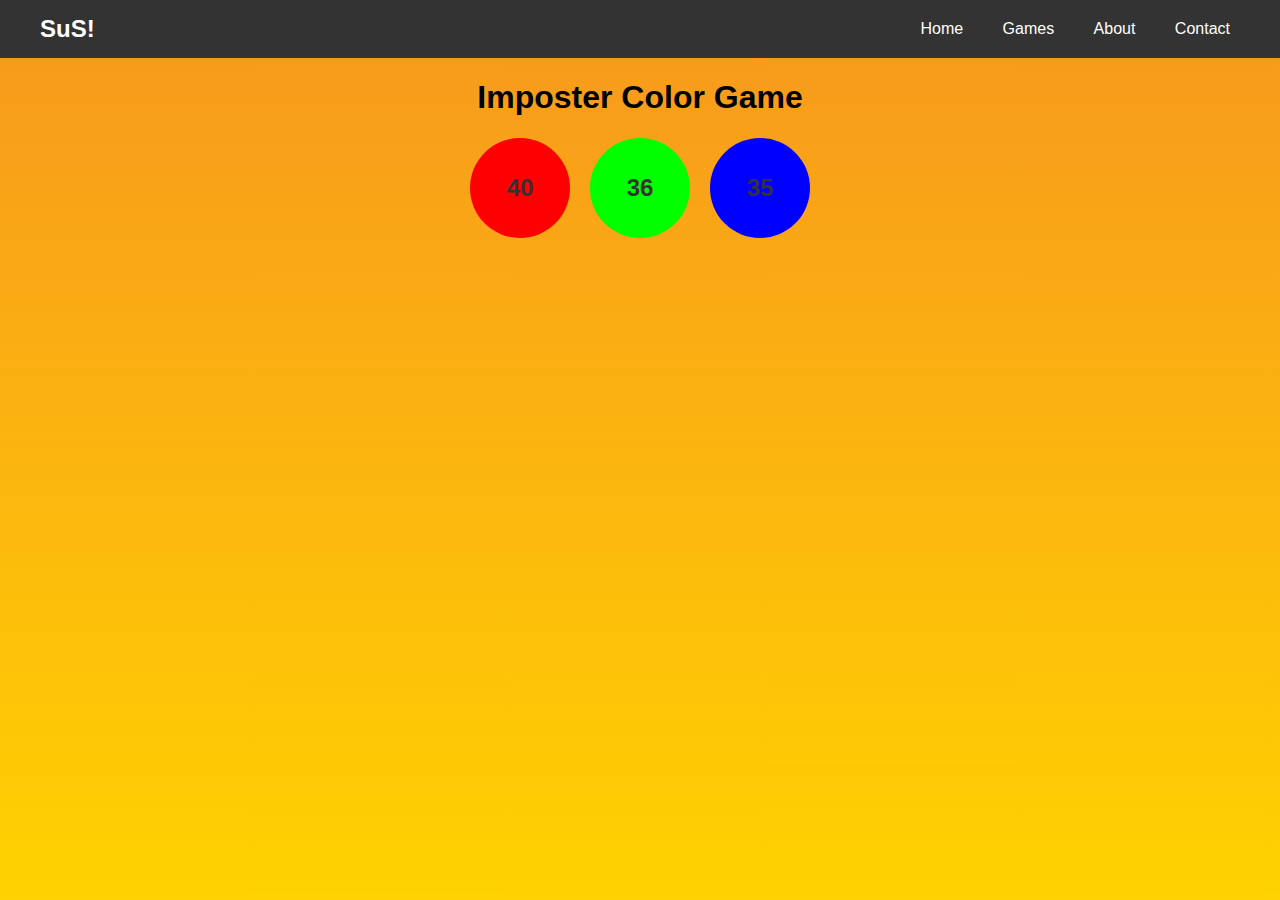
<file: Games/Imposter/SuS.html>
<!DOCTYPE html>
<html lang="en">
<head>
    <meta charset="UTF-8">
    <meta name="viewport" content="width=device-width, initial-scale=1.0">
    <title>Imposter Color Game</title>
    <link rel="stylesheet" href="styles.css">
</head>
<body>
    <div class="navbar">
        <div class="navbar-brand">SuS!</div>
        <ul class="navbar-links">
            <li><a href="https://meme-pages.github.io/Games/">Home</a></li>
            <li><a href="https://meme-pages.github.io/Games/Games.html">Games</a></li>
            <li><a href="https://meme-pages.github.io/Games/About.html">About</a></li>
            <li><a href="https://meme-pages.github.io/Games/Contact.html">Contact</a></li>
        </ul>
    </div>
    <div class="container">
        <h1>Imposter Color Game</h1>
        <div class="options">
            <div class="option" id="option1"><span class="number"></span></div>
            <div class="option" id="option2"><span class="number"></span></div>
            <div class="option" id="option3"><span class="number"></span></div>
        </div>
        <div class="result hidden" id="result">
            <div class="popup">
                <h2 class="result-text"></h2>
                <button class="btn" id="restart-btn">Restart</button>
                <a href="https://meme-pages.github.io/Games/Games.html"><button class="btn" id="home-btn">Home</button></a>
            </div>
        </div>
    </div>
    <script src="script.js"></script>
</body>
</html>
</file>
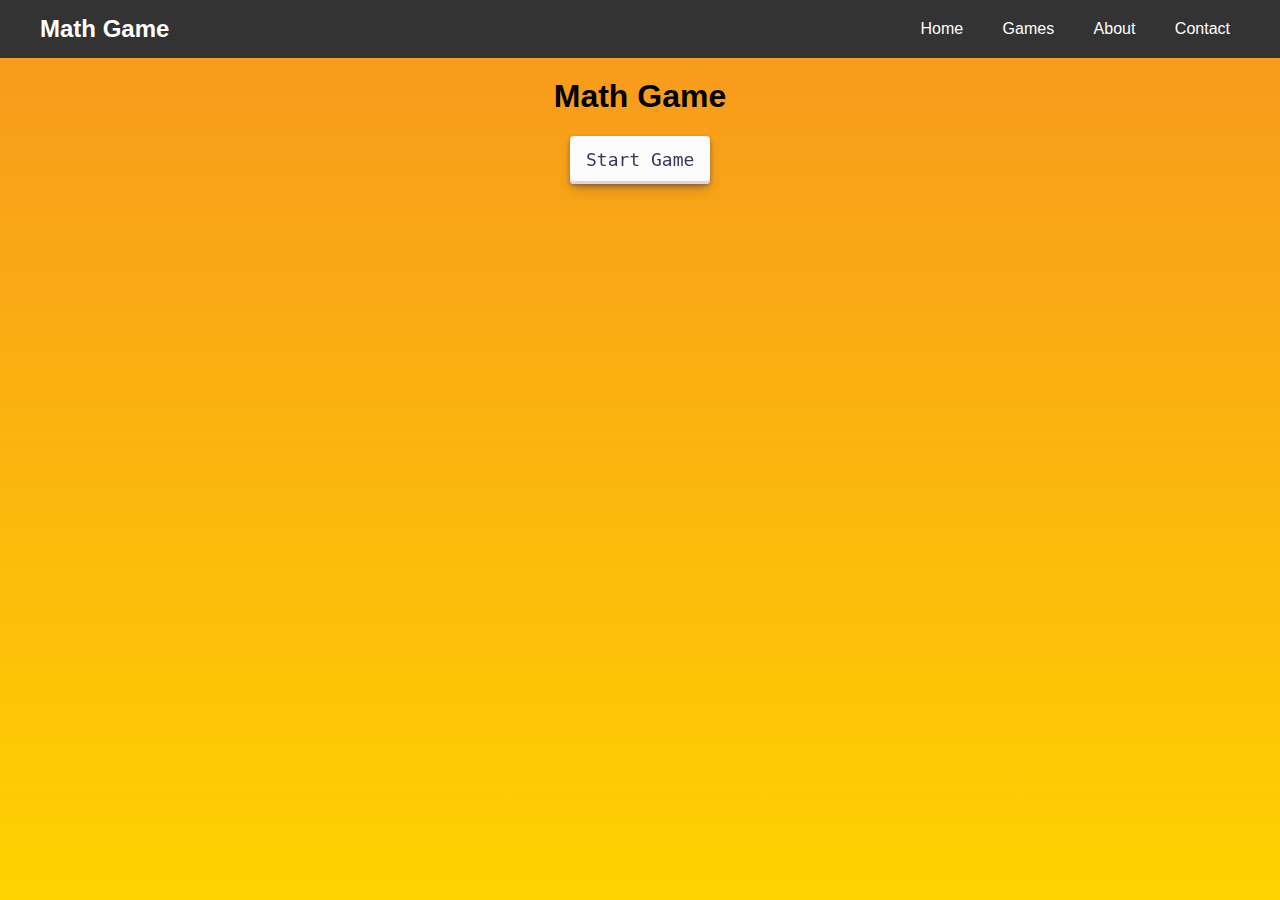
<file: Games/Math Game/Math-Game.html>
<!DOCTYPE html>
<html lang="en">
<head>
    <meta charset="UTF-8">
    <meta name="viewport" content="width=device-width, initial-scale=1.0">
    <link rel="stylesheet" href="styles.css">
    <link rel="stylesheet" href="Navbar.css">
    <title>Math Game</title>
</head>
<body>
    <div class="navbar">
        <div class="navbar-brand">Math Game</div>
        <ul class="navbar-links">
          <li><a href="#">Home</a></li>
          <li><a href="#">Games</a></li>
          <li><a href="#">About</a></li>
          <li><a href="#">Contact</a></li>
        </ul>
      </div>
<body>
  <h1>Math Game</h1>
  <button id="start-button" onclick="startGame()">Start Game</button>
  <div id="game-container" class="hidden">
    <div id="problem"></div>
    <div id="options">
      <button onclick="checkAnswer(this)"></button>
      <button onclick="checkAnswer(this)"></button>
      <button onclick="checkAnswer(this)"></button>
    </div>
    <div id="timer"></div><center>
    <div id="progress-container">
      <div id="progress-bar"></div>
    </div>
  </div></center>
  <div id="popup" class="hidden">
    <p>😢 You Lost!</p>
    <button onclick="restartGame()">Restart</button>
    <button onclick="goToHome()">Home</button>
  </div>
  <script src="script.js"></script>
</body>
</html>
</file>
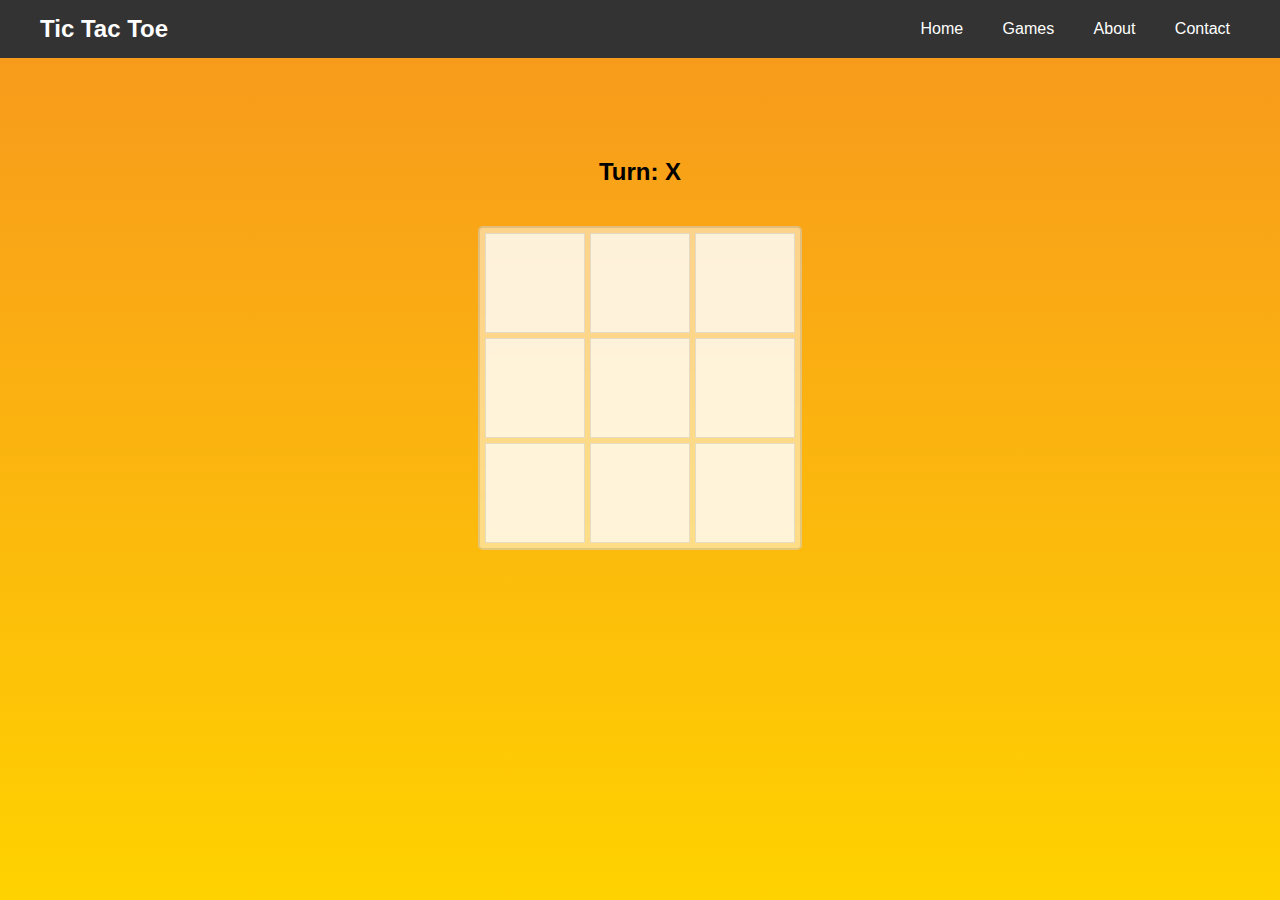
<file: Games/Tic Tac Toe/Tic-Tac-Toe.html>
<!DOCTYPE html>
<html lang="en">
<head>
    <meta charset="UTF-8">
    <meta name="viewport" content="width=device-width, initial-scale=1.0">
    <link rel="stylesheet" href="styles.css">
    <title>Tic Tac Toe</title>
</head>
<body>
    <div class="navbar">
        <div class="navbar-brand">Tic Tac Toe</div>
        <ul class="navbar-links">
          <li><a href="#">Home</a></li>
          <li><a href="#">Games</a></li>
          <li><a href="#">About</a></li>
          <li><a href="#">Contact</a></li>
        </ul>
      </div>
          <div class="game">
        <div class="player-info">
            <h2 id="turn">Turn: X</h2>
        </div>
        <div class="board">
            <div class="row">
                <div class="cell" onclick="handleClick(0)"></div>
                <div class="cell" onclick="handleClick(1)"></div>
                <div class="cell" onclick="handleClick(2)"></div>
            </div>
            <div class="row">
                <div class="cell" onclick="handleClick(3)"></div>
                <div class="cell" onclick="handleClick(4)"></div>
                <div class="cell" onclick="handleClick(5)"></div>
            </div>
            <div class="row">
                <div class="cell" onclick="handleClick(6)"></div>
                <div class="cell" onclick="handleClick(7)"></div>
                <div class="cell" onclick="handleClick(8)"></div>
            </div>
        </div>
        <div class="popup" id="popup">
            <div class="content">
                <h2 id="winner"></h2>
                <button onclick="restart()">Restart</button>
                <button onclick="goToHomePage()">Go to Home Page</button>
            </div>
        </div>
    </div>
    <script src="script.js"></script>
</body>
</html>
</file>
<file: assets/css/Articles-Cards-images.css>
.fit-cover {
  object-fit: cover;
}
</file>
<file: assets/css/divider-text-middle.css>
.divider-style {
  margin-top: 70px;
  position: relative;
  margin-right: 40px;
  margin-left: 40px;
}

.divider-style span {
  background: #fff;
  padding: 0 20px;
  position: relative;
  z-index: 5;
}

.divider-style:before {
  content: "";
  display: block;
  border-top: solid 1px black;
  width: 100%;
  height: 1px;
  position: absolute;
  top: 50%;
  z-index: 1;
}
</file>
<file: assets/css/Juvi---3-Bullets-Divider---Center-Grey.css>
* {
  margin: 0;
}

.divider-75 {
  width: 100%;
  height: 15px;
  background: url(../../assets/img/divider-100.png);
  display: block;
  margin: 20px auto 20px auto;
  background-size: contain;
  background-repeat: no-repeat;
  background-position: center;
}
</file>
<file: assets/css/Navbar-Right-Links-Dark-icons.css>
.bs-icon {
  --bs-icon-size: .75rem;
  display: flex;
  flex-shrink: 0;
  justify-content: center;
  align-items: center;
  font-size: var(--bs-icon-size);
  width: calc(var(--bs-icon-size) * 2);
  height: calc(var(--bs-icon-size) * 2);
  color: var(--bs-primary);
}

.bs-icon-xs {
  --bs-icon-size: 1rem;
  width: calc(var(--bs-icon-size) * 1.5);
  height: calc(var(--bs-icon-size) * 1.5);
}

.bs-icon-sm {
  --bs-icon-size: 1rem;
}

.bs-icon-md {
  --bs-icon-size: 1.5rem;
}

.bs-icon-lg {
  --bs-icon-size: 2rem;
}

.bs-icon-xl {
  --bs-icon-size: 2.5rem;
}

.bs-icon.bs-icon-primary {
  color: var(--bs-white);
  background: var(--bs-primary);
}

.bs-icon.bs-icon-primary-light {
  color: var(--bs-primary);
  background: rgba(var(--bs-primary-rgb), .2);
}

.bs-icon.bs-icon-semi-white {
  color: var(--bs-primary);
  background: rgba(255, 255, 255, .5);
}

.bs-icon.bs-icon-rounded {
  border-radius: .5rem;
}

.bs-icon.bs-icon-circle {
  border-radius: 50%;
}
</file>
<file: Games/Imposter/styles.css>
body {
    margin: 0;
    font-family: Arial, sans-serif;
    background: linear-gradient(#F7971e, #ffd200);
    background-repeat: no-repeat;
    background-attachment: fixed;
}

.navbar {
    display: flex;
    justify-content: space-between;
    align-items: center;
    padding: 15px 40px; /* slightly increased padding */
    background-color: #333;
}
  
.navbar-brand {
    font-weight: bold;
    font-size: 1.5em; /* slightly larger font size */
    color: white; /* white color */
}
  
.navbar-links {
    list-style-type: none;
    margin: 0;
    padding: 0;
}
  
.navbar-links li {
    display: inline;
    margin-left: 15px;
}
  
.navbar-links li a {
    color: white;
    text-decoration: none;
    padding: 5px 10px;
}

.container {
    text-align: center;
    margin-top: 20px;
}

.options {
    display: flex;
    justify-content: center;
}

.option {
    position: relative;
    width: 100px;
    height: 100px;
    margin: 0 10px;
    border-radius: 50%;
    cursor: pointer;
    display: flex;
    justify-content: center;
    align-items: center;
    background-color: #ddd;
}

.number {
    font-size: 24px;
    font-weight: bold;
    color: #333;
}

.hidden {
    display: none;
}

.popup {
    background-color: #fff;
    padding: 20px;
    border-radius: 10px;
    box-shadow: 0 0 10px rgba(0, 0, 0, 0.5);
}

.btn {
    margin: 10px;
    padding: 10px 20px;
    border: none;
    border-radius: 5px;
    cursor: pointer;
    background-color: #4caf50;
    color: #fff;
    font-size: 16px;
}

.btn:hover {
    background-color: #45a049;
}
</file>
<file: Games/Math Game/styles.css>
body {
    margin: 0;
    font-family: Arial, sans-serif;
    text-align: center;
  }
  
  h1 {
    margin-top: 20px;
  }
  
  #problem {
    font-size: 24px;
    margin-top: 50px;
  }
  
  #options {
    margin-top: 30px;
  }
  
button {
  align-items: center;
  appearance: none;
  background-color: #FCFCFD;
  border-radius: 4px;
  border-width: 0;
  box-shadow: rgba(45, 35, 66, 0.4) 0 2px 4px,rgba(45, 35, 66, 0.3) 0 7px 13px -3px,#D6D6E7 0 -3px 0 inset;
  box-sizing: border-box;
  color: #36395A;
  cursor: pointer;
  display: inline-flex;
  font-family: "JetBrains Mono",monospace;
  height: 48px;
  justify-content: center;
  line-height: 1;
  list-style: none;
  overflow: hidden;
  padding-left: 16px;
  padding-right: 16px;
  position: relative;
  text-align: left;
  text-decoration: none;
  transition: box-shadow .15s,transform .15s;
  user-select: none;
  -webkit-user-select: none;
  touch-action: manipulation;
  white-space: nowrap;
  will-change: box-shadow,transform;
  font-size: 18px;
}

button:focus {
  box-shadow: #D6D6E7 0 0 0 1.5px inset, rgba(45, 35, 66, 0.4) 0 2px 4px, rgba(45, 35, 66, 0.3) 0 7px 13px -3px, #D6D6E7 0 -3px 0 inset;
}

button:hover {
  box-shadow: rgba(45, 35, 66, 0.4) 0 4px 8px, rgba(45, 35, 66, 0.3) 0 7px 13px -3px, #D6D6E7 0 -3px 0 inset;
  transform: translateY(-2px);
}

button:active {
  box-shadow: #D6D6E7 0 3px 7px inset;
  transform: translateY(2px);
}
  
  #timer {
    margin-top: 20px;
    font-size: 18px;
  }
  
  #popup {
    position: fixed;
    top: 50%;
    left: 50%;
    transform: translate(-50%, -50%);
    padding: 20px;
    background: #fff;
    border: 2px solid #000;
    border-radius: 10px;
    text-align: center;
    box-shadow: 0 0 10px rgba(0, 0, 0, 0.5);
  }
  
  .hidden {
    display: none;
  }
  #progress-container {
    width: 50%;
    height: 20px;
    background-color: #f3f3f3;
    margin-top: 20px;
    border-radius: 15px;
  }
  
  #progress-bar {
    height: 100%;
    background-color: #2196f3;
    width: 100%;
    transition: width 1s linear;
    border-radius: 15px;
  }
</file>
<file: Games/Math Game/Navbar.css>
body {
    margin: 0;
    font-family: Arial, sans-serif;
    background: linear-gradient(#F7971e, #ffd200);
    background-repeat: no-repeat;
    background-attachment: fixed;
}

.navbar {
    display: flex;
    justify-content: space-between;
    align-items: center;
    padding: 15px 40px; /* slightly increased padding */
    background-color: #333;
  }
  
  .navbar-brand {
    font-weight: bold;
    font-size: 1.5em; /* slightly larger font size */
    color: white; /* white color */
  }
  
  .navbar-links {
    list-style-type: none;
    margin: 0;
    padding: 0;
  }
  
  .navbar-links li {
    display: inline;
    margin-left: 15px;
  }
  
  .navbar-links li a {
    color: white;
    text-decoration: none;
    padding: 5px 10px;
  }
</file>
<file: Games/Tic Tac Toe/styles.css>
body {
    margin: 0;
    font-family: Arial, sans-serif;
    background: linear-gradient(#F7971e, #ffd200);
    background-repeat: no-repeat;
    background-attachment: fixed;
}

.navbar {
    display: flex;
    justify-content: space-between;
    align-items: center;
    padding: 15px 40px; /* slightly increased padding */
    background-color: #333;
  }
  
  .navbar-brand {
    font-weight: bold;
    font-size: 1.5em; /* slightly larger font size */
    color: white; /* white color */
  }
  
  .navbar-links {
    list-style-type: none;
    margin: 0;
    padding: 0;
  }
  
  .navbar-links li {
    display: inline;
    margin-left: 15px;
  }
  
  .navbar-links li a {
    color: white;
    text-decoration: none;
    padding: 5px 10px;
  }
.game {
    display: flex;
    flex-direction: column;
    align-items: center;
    margin-top: 80px; /* Adjust based on navbar height */
}

.player-info {
    margin-bottom: 20px;
}

.board {
    background-color: rgba(255, 255, 255, 0.5); /* Adjust the opacity as needed */
    backdrop-filter: blur(5px); /* Apply the blur effect */
    border: 2px solid rgba(0, 0, 0, 0.1); /* Adjust the color and opacity as needed */
    border-radius: 5px;
    padding: 5px;
    display: grid;
    grid-template-columns: repeat(3, 100px);
    grid-template-rows: repeat(3, 100px);
    grid-gap: 5px;
}

.row {
    display: contents;
}

.cell {
    flex: 1;
    background-color: rgba(255, 255, 255, 0.685); /* Adjust the opacity as needed */
    display: flex;
    justify-content: center;
    align-items: center;
    font-size: 2em;
    cursor: pointer;
    border: 1px solid rgba(0, 0, 0, 0.1); /* Adjust the color and opacity as needed */
}

.cell:hover {
    background-color: rgba(255, 255, 255, 0.8); /* Adjust the opacity as needed */
}

.cell:active {
    background-color: rgba(255, 255, 255, 0.9); /* Adjust the opacity as needed */
}

.popup {
    display: none;
    position: fixed;
    top: 50%;
    left: 50%;
    transform: translate(-50%, -50%);
    background-color: rgba(255, 255, 255, 0.9);
    padding: 20px;
    border-radius: 5px;
    text-align: center;
    z-index: 999;
}

.popup button {
    margin-top: 10px;
    padding: 5px 20px;
    background-color: #333;
    color: white;
    border: none;
    border-radius: 5px;
    cursor: pointer;
}
</file>
